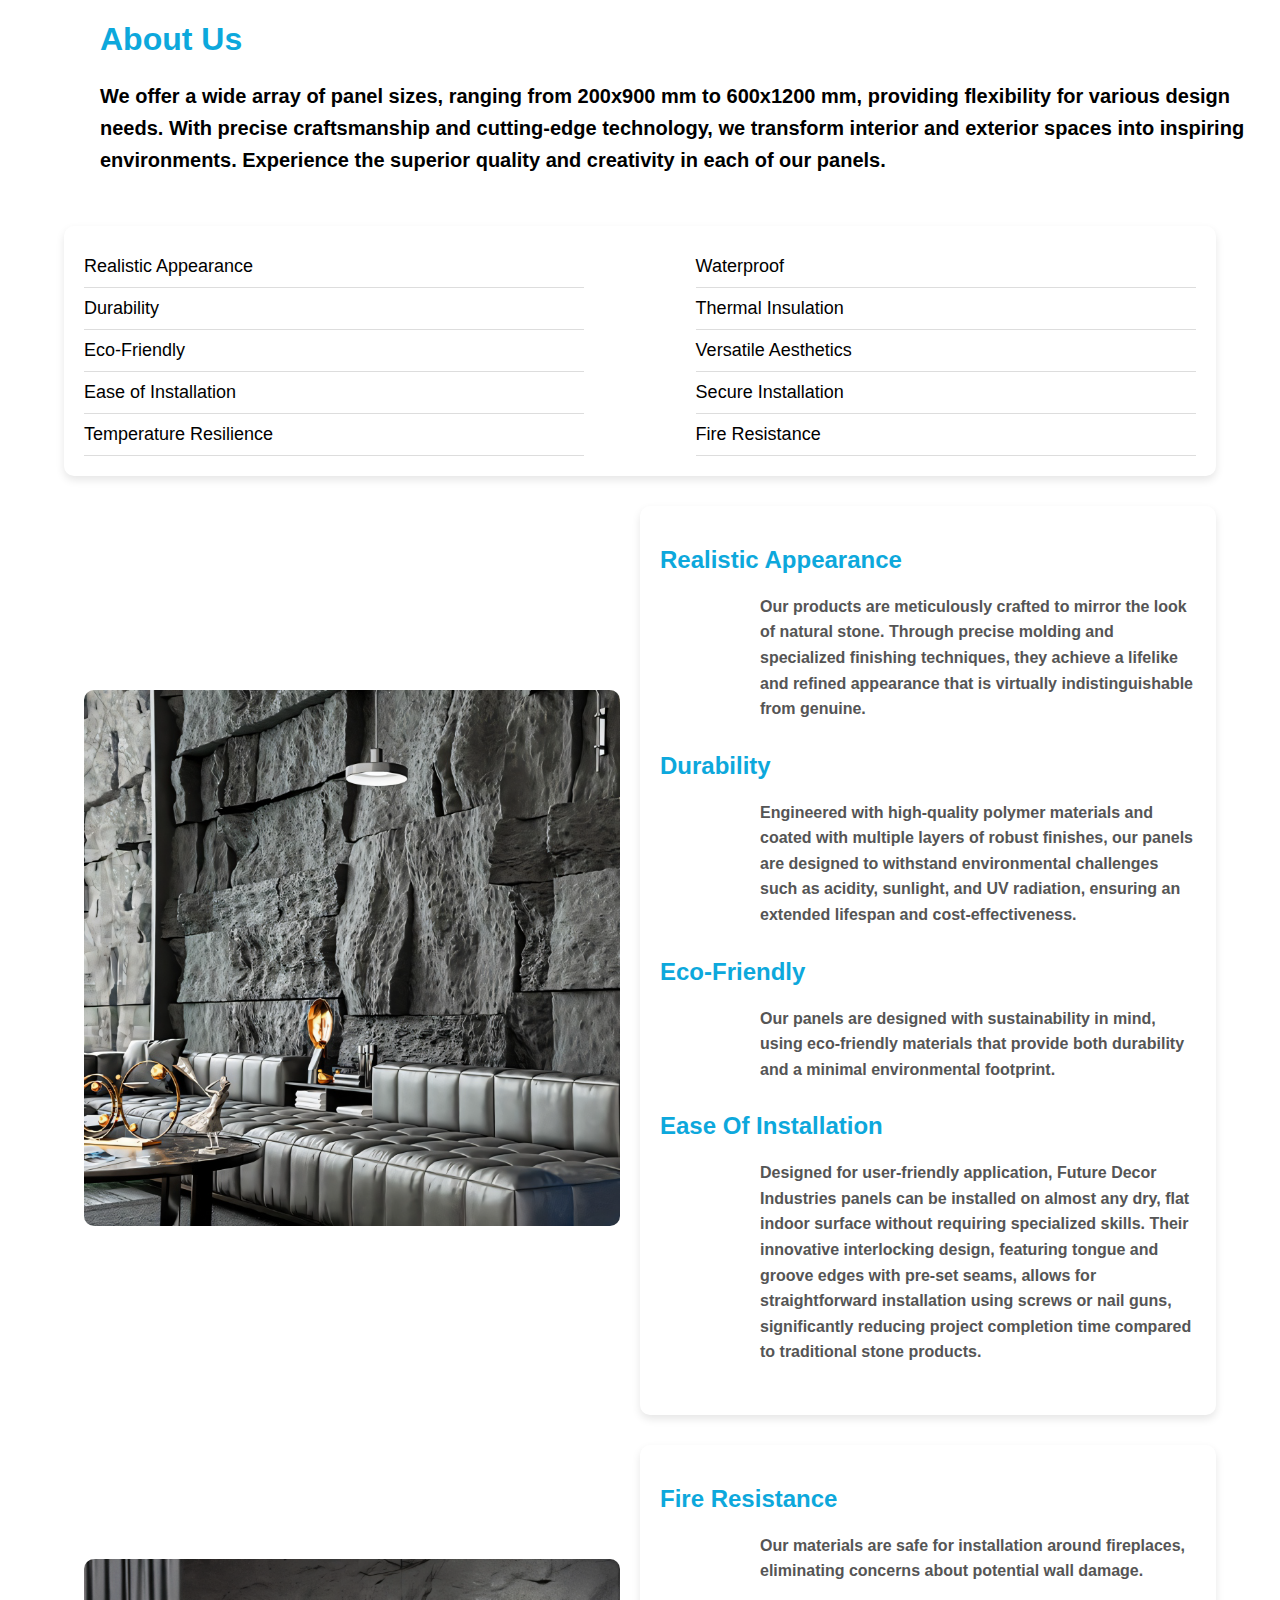
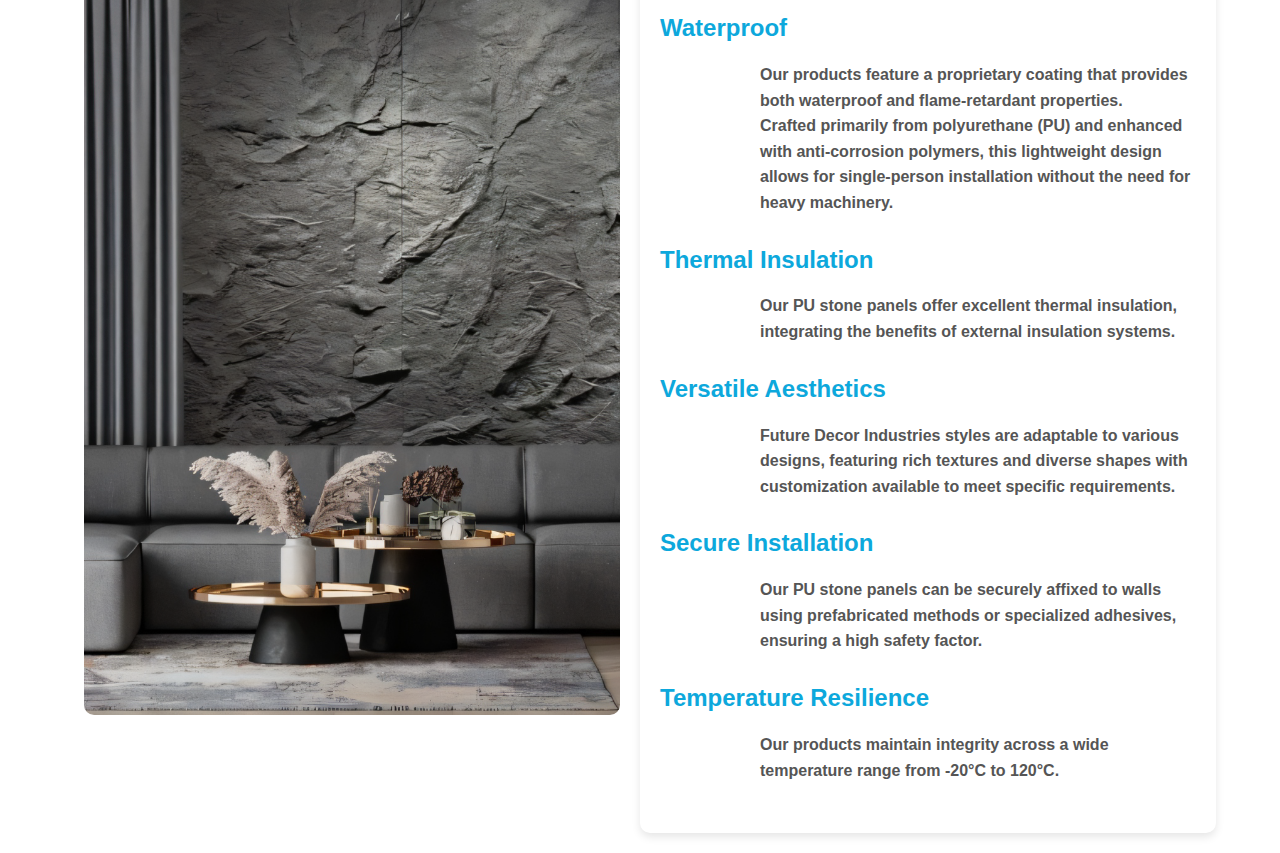
<file: aboutus.html>
<!DOCTYPE html>
<html lang="en">

<head>
    <meta charset="UTF-8">
    <meta name="viewport" content="width=device-width, initial-scale=1.0">
    <title>About Us</title>
    <style>
        body {
            font-family: 'Montserrat', sans-serif;
            margin: 0;
            padding: 0;
            background-color: white;
        }
        h1{
            justify-items: center;
            margin-left: 100px;
            color: rgb(13, 168, 220);
        }

        p {
            font-weight: 600;
            font-size: 20px;
            line-height: 1.6;
            margin-bottom: 30px;
            margin-left: 100px;
        }

        .container {
            width: 90%;
            max-width: 1200px;
            margin: auto;
            padding: 20px;
        }

        .feature-box {
            display: flex;
            justify-content: space-between;
            flex-wrap: wrap;
            background: #fff;
            padding: 20px;
            border-radius: 10px;
            box-shadow: 0 4px 8px rgba(0, 0, 0, 0.1);
        }

        .feature-list {
            list-style: none;
            padding: 0;
            margin: 0;
            width: 45%;
        }

        .feature-list li {
            font-size: 18px;
            padding: 10px 0;
            border-bottom: 1px solid #ddd;
        }

        .content-container,
        .content-container1 {
            display: flex;
            flex-wrap: wrap;
            align-items: center;
            margin-top: 30px;
        }

        .image-section,
        .image1-section {
            flex: 1;
            padding: 20px;
        }

        .image-section img,
        .image1-section img {
            max-width: 100%;
            border-radius: 10px;
        }

        .text-section,
        .text-section1 {
            flex: 1;
            padding: 20px;
            background: #fff;
            border-radius: 10px;
            box-shadow: 0 4px 8px rgba(0, 0, 0, 0.1);
        }

        .text-section h2,
        .text-section1 h2 {
            color: rgb(13, 168, 220);
            margin-top: 20px;
        }

        .text-section p,
        .text-section1 p {
            font-size: 16px;
            line-height: 1.6;
            color: #555;
        }
    </style>
</head>

<body>
     <h1>About Us</h1>
    <p>We offer a wide array of panel sizes, ranging from 200x900 mm to 600x1200 mm, providing flexibility for various
        design needs.
        With precise craftsmanship and cutting-edge technology, we transform interior and exterior spaces into inspiring
        environments.
        Experience the superior quality and creativity in each of our panels.</p>

    <div class="container">
        <div class="feature-box">
            <ul class="feature-list">
                <li>Realistic Appearance</li>
                <li>Durability</li>
                <li>Eco-Friendly</li>
                <li>Ease of Installation</li>
                <li>Temperature Resilience</li>
            </ul>
            <ul class="feature-list">
                <li>Waterproof</li>
                <li>Thermal Insulation</li>
                <li>Versatile Aesthetics</li>
                <li>Secure Installation</li>
                <li>Fire Resistance</li>
            </ul>
        </div>

        <div class="content-container">
            <div class="image-section">
                <img src="./images/a2.png" alt="PU Wall Panels">
            </div>
            <div class="text-section">
                <h2>Realistic Appearance</h2>
                <p>Our products are meticulously crafted to mirror the look of natural stone. Through precise molding
                    and specialized finishing techniques, they achieve a lifelike and refined appearance that is
                    virtually indistinguishable from genuine.</p>
                <h2>Durability</h2>
                <p>Engineered with high-quality polymer materials and coated with multiple layers of robust finishes,
                    our panels are designed to withstand environmental challenges such as acidity, sunlight, and UV
                    radiation, ensuring an extended lifespan and cost-effectiveness.</p>
                <h2>Eco-Friendly</h2>
                <p>Our panels are designed with sustainability in mind, using eco-friendly materials that provide both
                    durability and a minimal environmental footprint.</p>
                <h2>Ease Of Installation</h2>
                <p>Designed for user-friendly application, Future Decor Industries panels can be installed on almost any
                    dry, flat indoor surface without requiring specialized skills. Their innovative interlocking design,
                    featuring tongue and groove edges with pre-set seams, allows for straightforward installation using
                    screws or nail guns, significantly reducing project completion time compared to traditional stone
                    products.</p>
            </div>
        </div>

        <div class="content-container1">
            <div class="image1-section">
                <img src="./images/a3.png" alt="PU Wall Panels">
            </div>
            <div class="text-section1">
                <h2>Fire Resistance</h2>
                <p>Our materials are safe for installation around fireplaces, eliminating concerns about potential wall
                    damage.</p>
                <h2>Waterproof</h2>
                <p>Our products feature a proprietary coating that provides both waterproof and flame-retardant
                    properties.<br>Crafted primarily from polyurethane (PU) and enhanced with anti-corrosion polymers,
                    this lightweight design allows for single-person installation without the need for heavy machinery.
                </p>
                <h2>Thermal Insulation</h2>
                <p>Our PU stone panels offer excellent thermal insulation, integrating the benefits of external
                    insulation systems.</p>
                <h2>Versatile Aesthetics</h2>
                <p>Future Decor Industries styles are adaptable to various designs, featuring rich textures and diverse
                    shapes with customization available to meet specific requirements.</p>
                <h2>Secure Installation</h2>
                <p>Our PU stone panels can be securely affixed to walls using prefabricated methods or specialized
                    adhesives, ensuring a high safety factor.</p>
                <h2>Temperature Resilience</h2>
                <p>Our products maintain integrity across a wide temperature range from -20°C to 120°C.</p>
            </div>
        </div>
    </div>

</body>

</html>
</file>
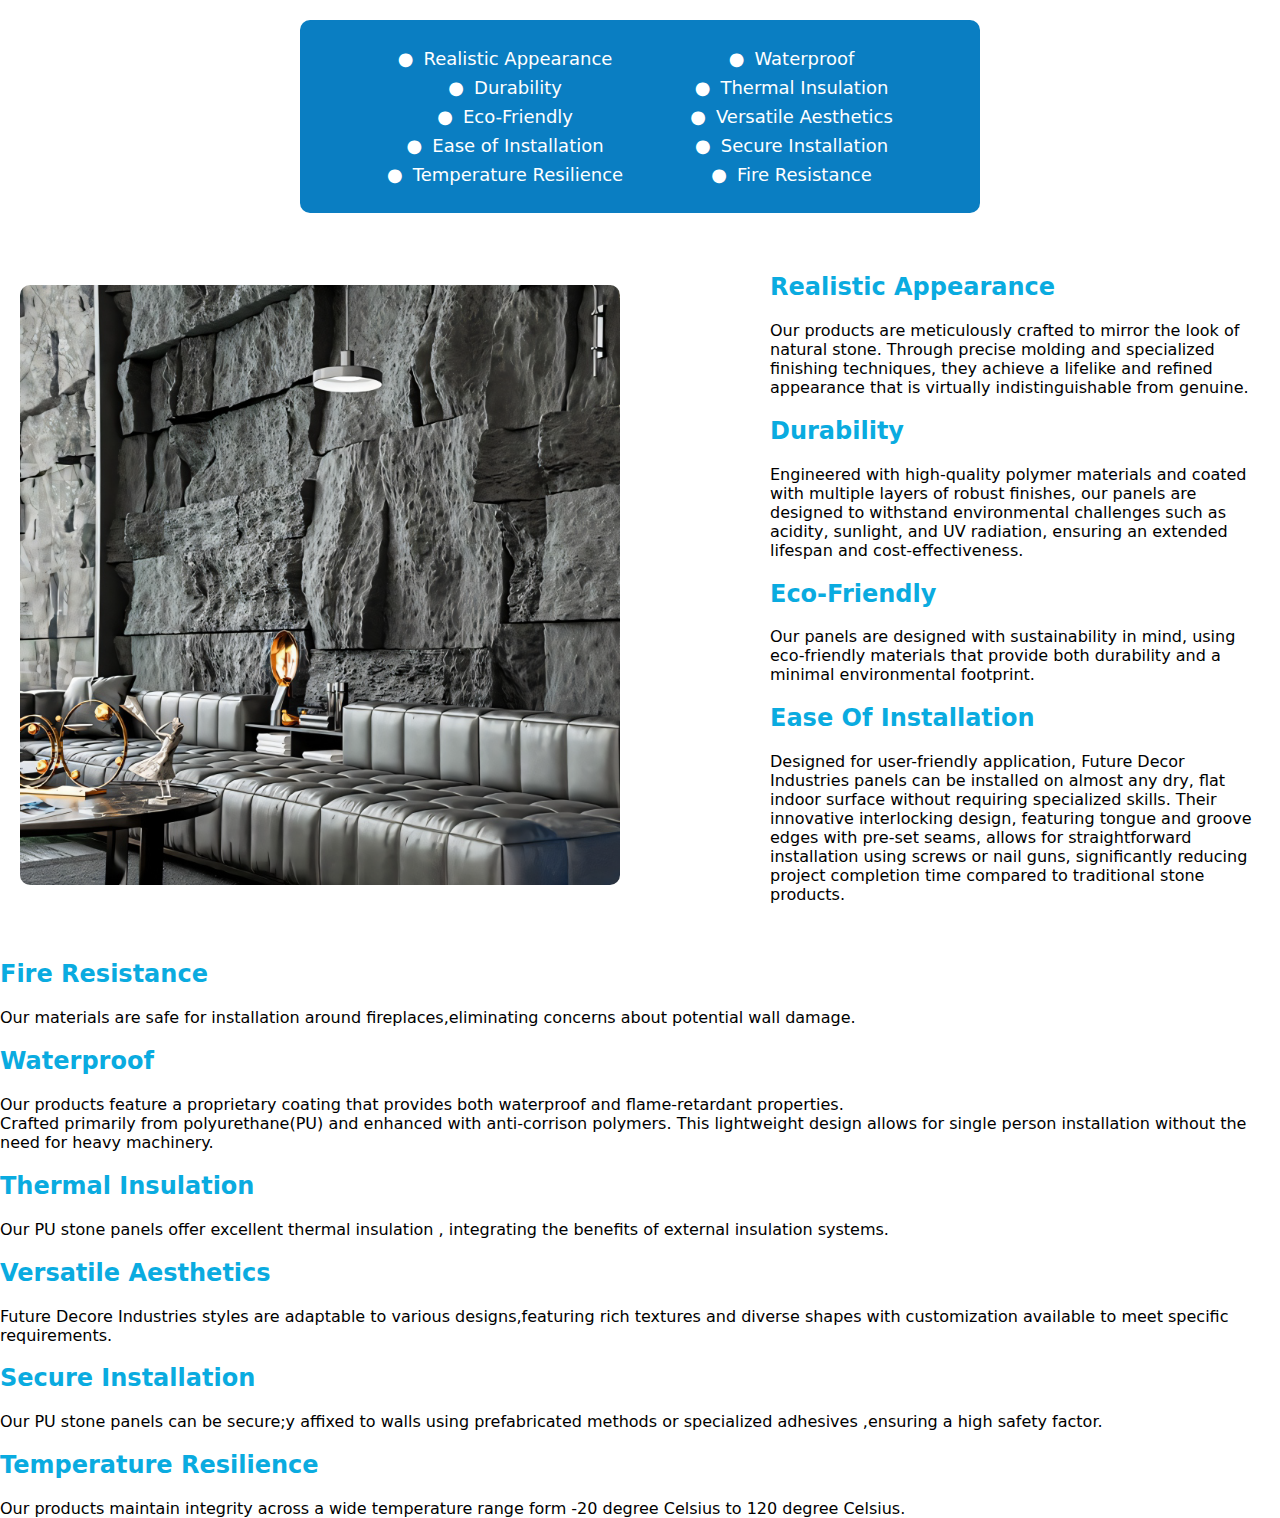
<file: material.html>
<!DOCTYPE html>
<html lang="en">
<head>
    <meta charset="UTF-8">
    <meta name="viewport" content="width=device-width, initial-scale=1.0">
    <title>Document</title>
    <style>
         body {
            background-color: white;
            font-family: system-ui;
            margin: 0;
            padding: 0;
            display: flex;
            flex-direction: column;
            align-items: center;
        }

        
        .feature-box {
            background-color: #0A7EC2;
            color: white;
            padding: 20px;
            border-radius: 10px;
            width: 50%;
            display: flex;
            justify-content: space-evenly;
            align-items: center;
            text-align: center;
            margin: 20px auto;
        }

        .feature-list {
            list-style: none;
            padding: 0;
            margin: 0;
        }

        .feature-list li {
            font-size: 18px;
            margin: 8px 0;
        }

        .feature-list li::before {
            content: "●";
            color: white;
            font-weight: bold;
            margin-right: 10px;
        }

        h2 {
            color: rgb(10, 171, 224);
        }

        .content-container {
            display: flex;
            align-items: center;
            gap: 150px;
            padding: 20px;
        }

        .image-section img {
            max-width: 600px;
            height: 600px;
            border-radius: 10px;
        }

        .text-section {
            max-width: 600px;
        }

        /* .text-section1 {
            max-width: 900px;
            margin-top: 20px;
        } */
    </style>
</head>
<body>
    <div class="feature-box">
        <ul class="feature-list">
            <li>Realistic Appearance</li>
            <li>Durability</li>
            <li>Eco-Friendly</li>
            <li>Ease of Installation</li>
            <li>Temperature Resilience</li>
        </ul>
        <ul class="feature-list">
            <li>Waterproof</li>
            <li>Thermal Insulation</li>
            <li>Versatile Aesthetics</li>
            <li>Secure Installation</li>
            <li>Fire Resistance</li>
        </ul>
    </div>

    <div class="content-container">
        <div class="image-section">
            <img src="./images/a2.png" alt="">
        </div>
        <div class="text-section">
            <h2>Realistic Appearance</h2>
            <p>Our products are meticulously crafted to mirror the look of natural stone.
                Through precise molding and specialized finishing techniques, they achieve a lifelike and refined
                appearance that is virtually indistinguishable from genuine.</p>
            <h2>Durability</h2>
            <p>Engineered with high-quality polymer materials and coated with multiple layers of robust finishes,
                our panels are designed to withstand environmental challenges such as acidity, sunlight, and UV
                radiation, ensuring an extended lifespan and cost-effectiveness.</p>
            <h2>Eco-Friendly</h2>
            <p>Our panels are designed with sustainability in mind, using eco-friendly materials that provide both
                durability and a minimal environmental footprint.</p>
            <h2>Ease Of Installation</h2>
            <p>Designed for user-friendly application, Future Decor Industries panels can be installed on almost any
                dry, flat indoor surface without requiring specialized skills. Their innovative interlocking design,
                featuring tongue and groove edges with pre-set seams, allows for straightforward installation using
                screws
                or nail guns, significantly reducing project completion time compared to traditional stone products.</p>
        </div>
    </div>
    <div class="text-section1">
        <h2>Fire Resistance</h2>
        <p1>Our materials are safe for installation around fireplaces,eliminating concerns about potential wall
            damage.
        </p1>
        <h2>Waterproof</h2>
        <p1>Our products feature a proprietary coating that provides both waterproof and flame-retardant
            properties.<br>Crafted primarily from polyurethane(PU) and enhanced with anti-corrison polymers.
            This lightweight design allows for single person installation without the need for heavy machinery.
        </p1>
        <h2>Thermal Insulation</h2>
        <p1>Our PU stone panels offer excellent thermal insulation , integrating the benefits of external
            insulation systems.</p1>
        <h2>Versatile Aesthetics</h2>
        <p1>Future Decore Industries styles are adaptable to various designs,featuring rich textures and diverse
            shapes with customization available to meet specific requirements.</p1>
        <h2>Secure Installation</h2>
        <p1>Our PU stone panels can be secure;y affixed to walls using prefabricated methods or specialized
            adhesives ,ensuring a high safety factor.</p1>
        <h2>Temperature Resilience</h2>
        <p1>Our products maintain integrity across a wide temperature range form -20 degree Celsius to 120
            degree Celsius.</p1>
    </div>

</body>
</html>
</file>
